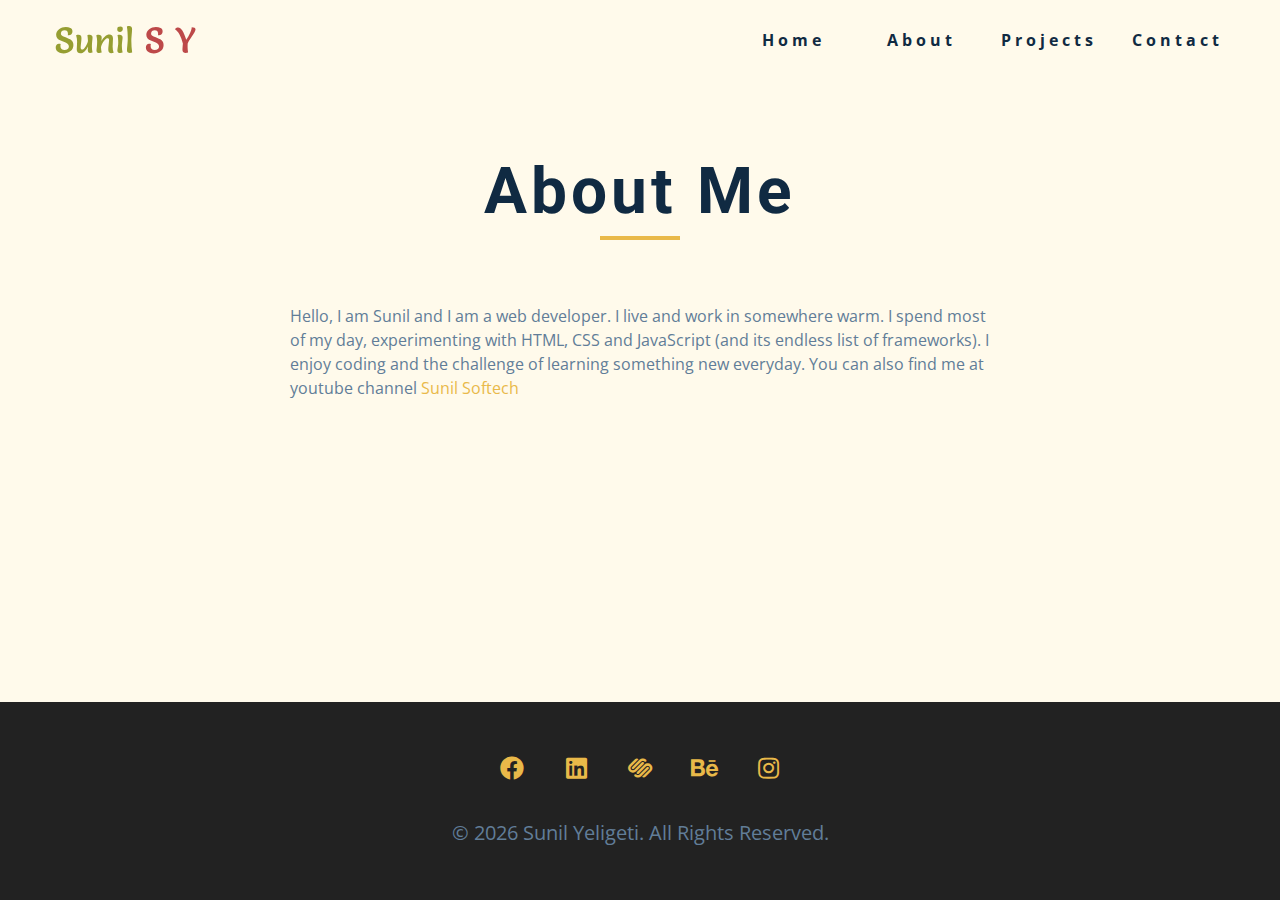
<file: about.html>
<!DOCTYPE html>
<html lang="en">
  <head>
    <meta charset="UTF-8" />
    <meta name="viewport" content="width=device-width, initial-scale=1.0" />
    <title>Sunil S Y || About</title>
    <link
      rel="stylesheet"
      href="./fontawesome-free-5.12.1-web/css/all.min.css"
    />
    <!-- css -->
    <link rel="stylesheet" href="./css/styles.css" />
  </head>

  <body>
    <!-- navbar -->
    <nav class="nav" id="nav">
      <div class="nav-center">
        <!-- nav header -->
        <div class="nav-header">
          <img src="./images/Sunil S Y.svg" class="nav-logo" alt="" />
          <button class="nav-btn" id="nav-btn">
            <i class="fas fa-bars"></i>
          </button>
        </div>
        <!-- nav links -->
        <ul class="nav-links">
          <li><a href="index.html">home</a></li>
          <li><a href="about.html">about</a></li>
          <li><a href="projects.html">projects</a></li>
          <li><a href="contact.html">contact</a></li>
        </ul>
      </div>
    </nav>
    <!-- end of navbar -->
    <!-- sidebar -->
    <aside class="sidebar" id="sidebar">
      <div>
        <button id="close-btn" class="close-btn">
          <i class="fas fa-times"></i>
        </button>
        <ul class="sidebar-links">
          <li><a href="index.html">home</a></li>
          <li><a href="about.html">about</a></li>
          <li><a href="projects.html">projects</a></li>
          <li><a href="contact.html">contact</a></li>
        </ul>
        <ul class="social-icons">
          <!-- single item -->
          <li>
            <a href="https://www.twitter.com" class="social-icon">
              <i class="fab fa-facebook"></i>
            </a>
          </li>
          <!-- end of single item -->
          <!-- single item -->
          <li>
            <a href="https://www.twitter.com" class="social-icon">
              <i class="fab fa-linkedin"></i>
            </a>
          </li>
          <!-- end of single item -->
          <!-- single item -->
          <li>
            <a href="https://www.twitter.com" class="social-icon">
              <i class="fab fa-squarespace"></i>
            </a>
          </li>
          <!-- end of single item -->
          <!-- single item -->
          <li>
            <a href="https://www.twitter.com" class="social-icon">
              <i class="fab fa-behance"></i>
            </a>
          </li>
          <!-- end of single item -->
          <!-- single item -->
          <li>
            <a href="https://www.twitter.com" class="social-icon">
              <i class="fab fa-instagram"></i>
            </a>
          </li>
          <!-- end of single item -->
        </ul>
      </div>
    </aside>
    <!-- end of sidebar -->

    <!-- ############## -->
    <!-- ############## -->
    <!-- ############## -->
    <!-- ############## -->

    <section class="section single-page">
      <!-- section title -->
      <div class="section-title">
        <h1>about me</h1>
        <div class="underline"></div>
      </div>
      <!-- end of section title -->
      <div class="section-center page-info">
        <p>
          Hello, I am Sunil and I am a web developer. I live and work in
          somewhere warm. I spend most of my day, experimenting with HTML, CSS
          and JavaScript (and its endless list of frameworks). I enjoy coding
          and the challenge of learning something new everyday. You can also
          find me at youtube channel
          <a href="https://www.youtube.com/user/sunilyel">Sunil Softech</a>
        </p>
      </div>
    </section>
    <!-- ############## -->
    <!-- ############## -->
    <!-- ############## -->
    <!-- ############## -->

    <!-- footer -->
    <footer class="footer">
      <ul class="social-icons">
        <!-- single item -->
        <li>
          <a href="https://www.facebook.com" class="social-icon">
            <i class="fab fa-facebook"></i>
          </a>
        </li>
        <!-- end of single item -->
        <!-- single item -->
        <li>
          <a href="https://www.linkedin.com" class="social-icon">
            <i class="fab fa-linkedin"></i>
          </a>
        </li>
        <!-- end of single item -->
        <!-- single item -->
        <li>
          <a href="https://www.squarespace.com" class="social-icon">
            <i class="fab fa-squarespace"></i>
          </a>
        </li>
        <!-- end of single item -->
        <!-- single item -->
        <li>
          <a href="https://www.behance.net" class="social-icon">
            <i class="fab fa-behance"></i>
          </a>
        </li>
        <!-- end of single item -->
        <!-- single item -->
        <li>
          <a href="https://www.instagram.com" class="social-icon">
            <i class="fab fa-instagram"></i>
          </a>
        </li>
        <!-- end of single item -->
      </ul>

      <p>&copy; <span id="date"></span> Sunil Yeligeti. All rights reserved.</p>
    </footer>
    <script src="./js/app.js"></script>
  </body>
</html>
</file>
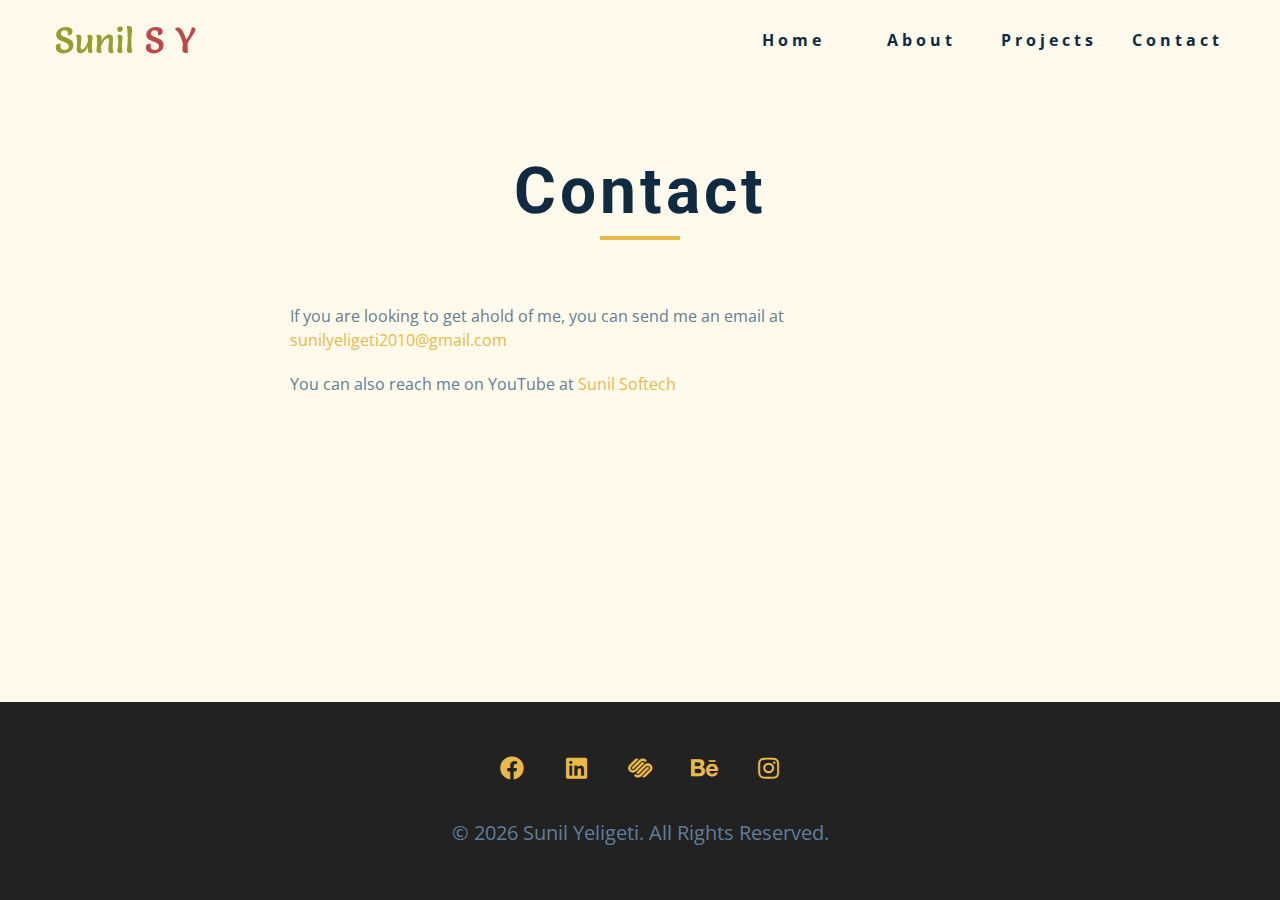
<file: contact.html>
<!DOCTYPE html>
<html lang="en">
  <head>
    <meta charset="UTF-8" />
    <meta name="viewport" content="width=device-width, initial-scale=1.0" />
    <title>Sunil S Y || Contact</title>
    <link
      rel="stylesheet"
      href="./fontawesome-free-5.12.1-web/css/all.min.css"
    />
    <!-- css -->
    <link rel="stylesheet" href="./css/styles.css" />
  </head>

  <body>
    <!-- navbar -->
    <nav class="nav" id="nav">
      <div class="nav-center">
        <!-- nav header -->
        <div class="nav-header">
          <img src="./images/Sunil S Y.svg" class="nav-logo" alt="" />
          <button class="nav-btn" id="nav-btn">
            <i class="fas fa-bars"></i>
          </button>
        </div>
        <!-- nav links -->
        <ul class="nav-links">
          <li><a href="index.html">home</a></li>
          <li><a href="about.html">about</a></li>
          <li><a href="projects.html">projects</a></li>
          <li><a href="contact.html">contact</a></li>
        </ul>
      </div>
    </nav>
    <!-- end of navbar -->
    <!-- sidebar -->
    <aside class="sidebar" id="sidebar">
      <div>
        <button id="close-btn" class="close-btn">
          <i class="fas fa-times"></i>
        </button>
        <ul class="sidebar-links">
          <li><a href="index.html">home</a></li>
          <li><a href="about.html">about</a></li>
          <li><a href="projects.html">projects</a></li>
          <li><a href="contact.html">contact</a></li>
        </ul>
        <ul class="social-icons">
          <!-- single item -->
          <li>
            <a href="https://www.twitter.com" class="social-icon">
              <i class="fab fa-facebook"></i>
            </a>
          </li>
          <!-- end of single item -->
          <!-- single item -->
          <li>
            <a href="https://www.twitter.com" class="social-icon">
              <i class="fab fa-linkedin"></i>
            </a>
          </li>
          <!-- end of single item -->
          <!-- single item -->
          <li>
            <a href="https://www.twitter.com" class="social-icon">
              <i class="fab fa-squarespace"></i>
            </a>
          </li>
          <!-- end of single item -->
          <!-- single item -->
          <li>
            <a href="https://www.twitter.com" class="social-icon">
              <i class="fab fa-behance"></i>
            </a>
          </li>
          <!-- end of single item -->
          <!-- single item -->
          <li>
            <a href="https://www.twitter.com" class="social-icon">
              <i class="fab fa-instagram"></i>
            </a>
          </li>
          <!-- end of single item -->
        </ul>
      </div>
    </aside>
    <!-- end of sidebar -->

    <!-- ############## -->
    <!-- ############## -->
    <!-- ############## -->
    <!-- ############## -->

    <section class="section single-page">
      <!-- section title -->
      <div class="section-title">
        <h1>Contact</h1>
        <div class="underline"></div>
      </div>
      <!-- end of section title -->
      <div class="section-center page-info">
        <!-- contact page-->
        <p>
          If you are looking to get ahold of me, you can send me an email at
          <a href="mailto:sunilyeligeti2010@gmail.com">sunilyeligeti2010@gmail.com</a>
        </p>
        <p>
          You can also reach me on YouTube at
          <a href="https://www.youtube.com/user/sunilyel">Sunil Softech</a>
        </p>
      </div>
    </section>
    <!-- ############## -->
    <!-- ############## -->
    <!-- ############## -->
    <!-- ############## -->

    <!-- footer -->
    <footer class="footer">
      <ul class="social-icons">
        <!-- single item -->
        <li>
          <a href="https://www.facebook.com" class="social-icon">
            <i class="fab fa-facebook"></i>
          </a>
        </li>
        <!-- end of single item -->
        <!-- single item -->
        <li>
          <a href="https://www.linkedin.com" class="social-icon">
            <i class="fab fa-linkedin"></i>
          </a>
        </li>
        <!-- end of single item -->
        <!-- single item -->
        <li>
          <a href="https://www.squarespace.com" class="social-icon">
            <i class="fab fa-squarespace"></i>
          </a>
        </li>
        <!-- end of single item -->
        <!-- single item -->
        <li>
          <a href="https://www.behance.net" class="social-icon">
            <i class="fab fa-behance"></i>
          </a>
        </li>
        <!-- end of single item -->
        <!-- single item -->
        <li>
          <a href="https://www.instagram.com" class="social-icon">
            <i class="fab fa-instagram"></i>
          </a>
        </li>
        <!-- end of single item -->
      </ul>

      <p>&copy; <span id="date"></span> Sunil Yeligeti. All rights reserved.</p>
    </footer>
    <script src="./js/app.js"></script>
  </body>
</html>
</file>
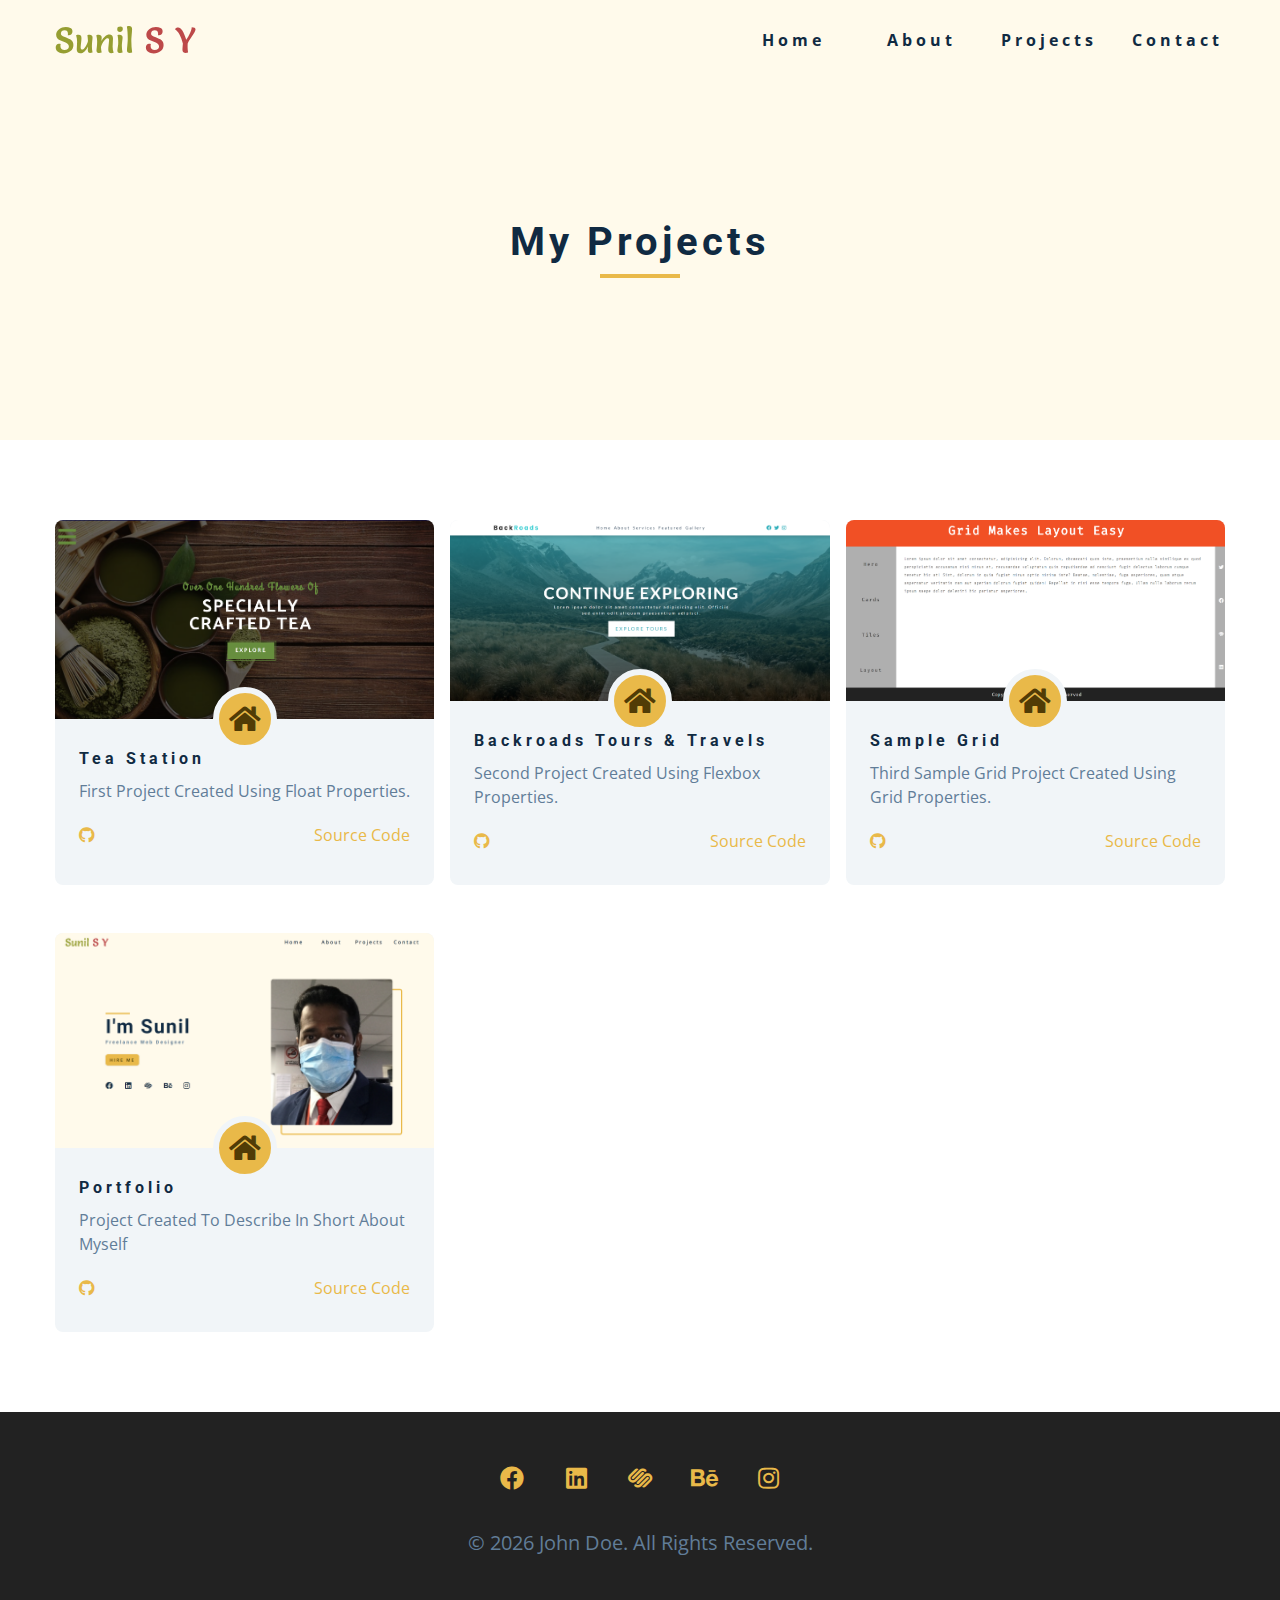
<file: projects.html>
<!DOCTYPE html>
<html lang="en">
  <head>
    <meta charset="UTF-8" />
    <meta name="viewport" content="width=device-width, initial-scale=1.0" />
    <title>Sunil S Y || Projects</title>
    <link
      rel="stylesheet"
      href="./fontawesome-free-5.12.1-web/css/all.min.css"
    />
    <!-- css -->
    <link rel="stylesheet" href="./css/styles.css" />
  </head>

  <body>
    <!-- navbar -->
    <nav class="nav" id="nav">
      <div class="nav-center">
        <!-- nav header -->
        <div class="nav-header">
          <img src="./images/Sunil S Y.svg" class="nav-logo" alt="" />
          <button class="nav-btn" id="nav-btn">
            <i class="fas fa-bars"></i>
          </button>
        </div>
        <!-- nav links -->
        <ul class="nav-links">
          <li><a href="index.html">home</a></li>
          <li><a href="about.html">about</a></li>
          <li><a href="projects.html">projects</a></li>
          <li><a href="contact.html">contact</a></li>
        </ul>
      </div>
    </nav>
    <!-- end of navbar -->
    <!-- sidebar -->
    <aside class="sidebar" id="sidebar">
      <div>
        <button id="close-btn" class="close-btn">
          <i class="fas fa-times"></i>
        </button>
        <ul class="sidebar-links">
          <li><a href="index.html">home</a></li>
          <li><a href="about.html">about</a></li>
          <li><a href="projects.html">projects</a></li>
          <li><a href="contact.html">contact</a></li>
        </ul>
        <ul class="social-icons">
          <!-- single item -->
          <li>
            <a href="https://www.facebook.com" class="social-icon">
              <i class="fab fa-facebook"></i>
            </a>
          </li>
          <!-- end of single item -->
          <!-- single item -->
          <li>
            <a href="https://www.linkedin.com" class="social-icon">
              <i class="fab fa-linkedin"></i>
            </a>
          </li>
          <!-- end of single item -->
          <!-- single item -->
          <li>
            <a href="https://www.squarespace.com" class="social-icon">
              <i class="fab fa-squarespace"></i>
            </a>
          </li>
          <!-- end of single item -->
          <!-- single item -->
          <li>
            <a href="https://www.behance.net" class="social-icon">
              <i class="fab fa-behance"></i>
            </a>
          </li>
          <!-- end of single item -->
          <!-- single item -->
          <li>
            <a href="https://www.instagram.com" class="social-icon">
              <i class="fab fa-instagram"></i>
            </a>
          </li>
          <!-- end of single item -->
        </ul>
      </div>
    </aside>
    <!-- end of sidebar -->

    <!-- ############## -->
    <!-- ############## -->
    <!-- ############## -->
    <!-- ############## -->
    <header class="projects-hero">
      <!-- section title -->
      <div class="section-title">
        <h2>my projects</h2>
        <div class="underline"></div>
      </div>
      <!-- end of section title -->
    </header>
    <section class="section">
      <div class="section-center projects-page-center">
        <!-- single project -->
        <article class="single-project">
          <div class="project-container">
            <img src="./images/Tea Station.png" alt="" />
            <a
              href="https://teastation-prject1.netlify.app/"
              class="project-icon"
            >
              <i class="fas fa-home"></i>
            </a>
          </div>
          <div class="project-details">
            <h4>tea station</h4>
            <p>first project created using float properties.</p>
            <div class="project-footer">
              <span><i class="fab fa-github"></i></span>
              <a href="https://github.com/sunilyel/Teastation">source code</a>
            </div>
          </div>
        </article>
        <!-- end of single project -->
        <!-- single project -->
        <article class="single-project">
          <div class="project-container">
            <img src="./images/flexbox.png" alt="" />
            <a
              href="https://backroads-project2.netlify.app/"
              class="project-icon"
            >
              <i class="fas fa-home"></i>
            </a>
          </div>
          <div class="project-details">
            <h4>Backroads Tours & Travels</h4>
            <p>Second project created using flexbox properties.</p>
            <div class="project-footer">
              <span><i class="fab fa-github"></i></span>
              <a href="https://github.com/sunilyel/Backroads">source code</a>
            </div>
          </div>
        </article>
        <!-- end of single project -->
        <!-- single project -->
        <article class="single-project">
          <div class="project-container">
            <img src="./images/grid.png" alt="" />
            <a href="https://grid-project3.netlify.app/" class="project-icon">
              <i class="fas fa-home"></i>
            </a>
          </div>
          <div class="project-details">
            <h4>sample grid</h4>
            <p>third sample grid project created using grid properties.</p>
            <div class="project-footer">
              <span><i class="fab fa-github"></i></span>
              <a href="https://github.com/sunilyel/Grid">source code</a>
            </div>
          </div>
        </article>
        <!-- end of single project -->
        <!-- single project -->
        <article class="single-project">
          <div class="project-container">
            <img src="./images/portfolio.png" alt="" />
            <a href="https://portfolio-sunil.netlify.app/" class="project-icon">
              <i class="fas fa-home"></i>
            </a>
          </div>
          <div class="project-details">
            <h4>Portfolio</h4>
            <p>project created to describe in short about myself</p>
            <div class="project-footer">
              <span><i class="fab fa-github"></i></span>
              <a href="https://github.com/sunilyel/Portfolio-Grid"
                >source code</a
              >
            </div>
          </div>
        </article>
        <!-- end of single project -->
      </div>
    </section>
    <!-- ############## -->
    <!-- ############## -->
    <!-- ############## -->
    <!-- ############## -->

    <!-- footer -->
    <footer class="footer">
      <ul class="social-icons">
        <!-- single item -->
        <li>
          <a href="https://www.facebook.com" class="social-icon">
            <i class="fab fa-facebook"></i>
          </a>
        </li>
        <!-- end of single item -->
        <!-- single item -->
        <li>
          <a href="https://www.linkedin.com" class="social-icon">
            <i class="fab fa-linkedin"></i>
          </a>
        </li>
        <!-- end of single item -->
        <!-- single item -->
        <li>
          <a href="https://www.squarespace.com" class="social-icon">
            <i class="fab fa-squarespace"></i>
          </a>
        </li>
        <!-- end of single item -->
        <!-- single item -->
        <li>
          <a href="https://www.behance.net" class="social-icon">
            <i class="fab fa-behance"></i>
          </a>
        </li>
        <!-- end of single item -->
        <!-- single item -->
        <li>
          <a href="https://www.instagram.com" class="social-icon">
            <i class="fab fa-instagram"></i>
          </a>
        </li>
        <!-- end of single item -->
      </ul>

      <p>&copy; <span id="date"></span> John Doe. All rights reserved.</p>
    </footer>
    <script src="./js/app.js"></script>
  </body>
</html>
</file>
<file: css/styles.css>
/*
=============== 
Fonts
===============
*/
@import url('https://fonts.googleapis.com/css?family=Open+Sans|Roboto:400,700&display=swap');

/*
=============== 
Variables
===============
*/

:root {
  /* dark shades of primary color*/
  --clr-primary-1: hsl(43, 86%, 17%);
  --clr-primary-2: hsl(43, 77%, 27%);
  --clr-primary-3: hsl(43, 72%, 37%);
  --clr-primary-4: hsl(42, 63%, 48%);
  /* primary/main color */
  --clr-primary-5: hsl(42, 78%, 60%);
  /* lighter shades of primary color */
  --clr-primary-6: hsl(43, 89%, 70%);
  --clr-primary-7: hsl(43, 90%, 76%);
  --clr-primary-8: hsl(45, 86%, 81%);
  --clr-primary-9: hsl(45, 90%, 88%);
  --clr-primary-10: hsl(45, 100%, 96%);
  /* darkest grey - used for headings */
  --clr-grey-1: hsl(209, 61%, 16%);
  --clr-grey-2: hsl(211, 39%, 23%);
  --clr-grey-3: hsl(209, 34%, 30%);
  --clr-grey-4: hsl(209, 28%, 39%);
  /* grey used for paragraphs */
  --clr-grey-5: hsl(210, 22%, 49%);
  --clr-grey-6: hsl(209, 23%, 60%);
  --clr-grey-7: hsl(211, 27%, 70%);
  --clr-grey-8: hsl(210, 31%, 80%);
  --clr-grey-9: hsl(212, 33%, 89%);
  --clr-grey-10: hsl(210, 36%, 96%);
  --clr-white: #fff;
  --ff-primary: 'Roboto', sans-serif;
  --ff-secondary: 'Open Sans', sans-serif;
  --transition: all 0.3s linear;
  --spacing: 0.25rem;
  --radius: 0.5rem;
  --light-shadow: 0 5px 15px rgba(0, 0, 0, 0.1);
  --dark-shadow: 0 5px 15px rgba(0, 0, 0, 0.2);
  --max-width: 1170px;
}
/*
=============== 
Global Styles
===============
*/

*,
::after,
::before {
  margin: 0;
  padding: 0;
  box-sizing: border-box;
}
body {
  font-family: var(--ff-secondary);
  background: var(--clr-white);
  color: var(--clr-grey-1);
  line-height: 1.5;
  font-size: 0.875rem;
}
ul {
  list-style-type: none;
}
a {
  text-decoration: none;
}
img:not(.nav-logo) {
  width: 100%;
  display: block;
}

h1,
h2,
h3,
h4 {
  letter-spacing: var(--spacing);
  text-transform: capitalize;
  line-height: 1.25;
  margin-bottom: 0.75rem;
  font-family: var(--ff-primary);
}
h1 {
  font-size: 3rem;
}
h2 {
  font-size: 2rem;
}
h3 {
  font-size: 1.25rem;
}
h4 {
  font-size: 0.875rem;
}
p {
  margin-bottom: 1.25rem;
  color: var(--clr-grey-5);
}
@media screen and (min-width: 800px) {
  h1 {
    font-size: 4rem;
  }
  h2 {
    font-size: 2.5rem;
  }
  h3 {
    font-size: 1.75rem;
  }
  h4 {
    font-size: 1rem;
  }
  body {
    font-size: 1rem;
  }
  h1,
  h2,
  h3,
  h4 {
    line-height: 1;
  }
}
/*  global classes */

.btn {
  text-transform: uppercase;
  background: var(--clr-primary-5);
  color: var(--clr-primary-1);
  padding: 0.375rem 0.75rem;
  letter-spacing: var(--spacing);
  display: inline-block;
  font-weight: 700;
  transition: var(--transition);
  font-size: 0.875rem;
  border: 2px solid transparent;
  cursor: pointer;
  box-shadow: 0 1px 3px rgba(0, 0, 0, 0.2);
  border-radius: var(--radius);
}
.btn:hover {
  color: var(--clr-primary-1);
  background: var(--clr-primary-7);
}
/* section */
.section {
  padding: 5rem 0;
}

.section-center {
  width: 90vw;
  margin: 0 auto;
  max-width: 1170px;
}
@media screen and (min-width: 992px) {
  .section-center {
    width: 95vw;
  }
}
/* added during recording */
.underline {
  width: 5rem;
  height: 0.25rem;
  margin-bottom: 1.25rem;
  background: var(--clr-primary-5);
  margin-left: auto;
  margin-right: auto;
}
.section-title {
  margin-bottom: 4rem;
  text-align: center;
}
.bg-grey {
  background: var(--clr-grey-10);
}
/*
=============== 
Navbar
===============
*/
.nav-links {
  display: none;
}
.nav {
  height: 5rem;
  padding: 1rem;
  display: grid;
  align-items: center;
  transition: var(--transition);
}
.nav-center {
  width: 100%;
  max-width: 1170px;
  margin: 0 auto;
}
.nav-header {
  display: grid;
  grid-template-columns: auto 1fr;
  align-items: center;
}
.nav-btn {
  background: transparent;
  border-color: transparent;
  color: var(--clr-primary-5);
  font-size: 2rem;
  cursor: pointer;
  justify-self: end;
}
@media screen and (min-width: 768px) {
  .nav {
    background: var(--clr-primary-10);
  }
  .nav-btn {
    display: none;
  }
  .nav-links {
    display: grid;
    grid-template-columns: repeat(4, 1fr);
    justify-items: center;
    -moz-column-gap: 2rem;
    column-gap: 2rem;
    justify-self: end;
  }
  .nav-links a {
    text-transform: capitalize;
    color: var(--clr-grey-1);
    font-weight: bold;
    letter-spacing: var(--spacing);
    transition: var(--transition);
  }
  .nav-links a:hover {
    color: var(--clr-primary-5);
  }
  .nav-center {
    display: grid;
    grid-template-columns: auto 1fr;
    align-items: center;
  }
}
/* fixed navbar */
.navbar-fixed {
  position: fixed;
  top: 0;
  left: 0;
  width: 100%;
  background: var(--clr-white);
  z-index: 2;
  box-shadow: var(--light-shadow);
}

/*
=============== 
Sidebar
===============
*/
.sidebar {
  position: fixed;
  top: 0;
  left: 0;
  width: 100%;
  height: 100%;
  background: var(--clr-grey-10);
  z-index: 4;
  display: grid;
  /* align-items: center;
  justify-content: center; */
  place-items: center;
  transition: var(--transition);
  /* add later */
  transform: translateX(-100%);
}
.show-sidebar {
  transform: translateX(0);
}
.sidebar-links {
  text-align: center;
}
.sidebar-links a {
  font-size: 2rem;
  text-transform: capitalize;
  transition: var(--transition);
  color: var(--clr-grey-5);
  letter-spacing: var(--spacing);
  display: inline-block;
  margin-bottom: 1.5rem;
}
.sidebar-links a:hover {
  color: var(--clr-primary-5);
}
.social-icons {
  display: grid;
  margin-top: 3rem;
  width: 20rem;
  grid-template-columns: repeat(5, 1fr);
  justify-items: center;
}
.social-icon {
  font-size: 1.5rem;
  color: var(--clr-grey-1);
  transition: var(--transition);
}
.social-icon:hover {
  color: var(--clr-primary-5);
}
.close-btn {
  position: absolute;
  top: 1rem;
  right: 1rem;
  font-size: 3rem;
  background: transparent;
  border: transparent;
  transition: var(--transition);
  color: #bb2525;
  cursor: pointer;
}
.close-btn:hover {
  color: #e66b6b;
}
/*
=============== 
Hero
===============
*/
/* underline added to globals */
.hero .underline {
  margin-bottom: 0.5rem;
  margin-left: 0;
}
.hero-img {
  display: none;
}
.hero {
  background: var(--clr-primary-10);
}
.hero-center {
  height: calc(100vh - 5rem);
  display: grid;
  place-items: center;
}
.hero-info h4 {
  color: var(--clr-grey-5);
}
.hero-icons {
  justify-items: start;
}
.hero-btn {
  margin-top: 1.25rem;
}
@media screen and (min-width: 992px) {
  .hero-img {
    display: block;
    position: relative;
  }
  .hero-center {
    grid-template-columns: 1fr 1fr;
  }
  .hero-img::before,
  .about-img::before {
    content: '';
    position: absolute;
    width: 100%;
    height: 100%;
    border: 0.25rem solid var(--clr-primary-5);
    top: 2rem;
    left: 2rem;
    border-radius: var(--radius);
  }
}
.hero-photo {
  max-width: 25rem;
  max-height: 30rem;
  -o-object-fit: cover;
  object-fit: cover;
  border-radius: var(--radius);
  position: relative;
}

/*
=============== 
About
===============
*/
/* section title added to globals */
.about-title {
  text-align: left;
  margin-bottom: 2rem;
}
.about-title .underline {
  margin-left: 0;
}
.about-center {
  display: grid;
  gap: 3rem 2rem;
}
.about-img {
  justify-self: center;
}
@media screen and (min-width: 992px) {
  .about-center {
    grid-template-columns: 1fr 1fr;
  }
  .about-img {
    position: relative;
  }
  .about-img::before {
    left: -2rem;
  }
  .about-info {
    align-self: center;
  }
}
/*
=============== 
Services
===============
*/
/* bg-grey in globals */
.service {
  background: var(--clr-white);
  padding: 3rem 1.5rem;
  margin-bottom: 2rem;
  border-radius: var(--radius);
  text-align: center;
  transition: var(--transition);
}
.service-icon {
  font-size: 2rem;
  margin-bottom: 1.5rem;
}
.service .underline {
  width: 3rem;
  height: 0.12rem;
  transition: var(--transition);
}
.service p {
  transition: var(--transition);
}
.service:hover {
  background: var(--clr-primary-5);
  color: var(--clr-white);
}
.service:hover p {
  color: var(--clr-white);
}
.service:hover .underline {
  color: var(--clr-white);
}
@media screen and (min-width: 676px) {
  .services-center {
    display: grid;
    grid-template-columns: 1fr 1fr;
    -moz-column-gap: 2rem;
    column-gap: 2rem;
  }
}
@media screen and (min-width: 992px) {
  .services-center {
    grid-template-columns: 1fr 1fr 1fr;
  }
}

/* small screen layout setup */
/*
=============== 
Projects
===============
*/
.projects-text {
  width: 85vw;
  max-width: 30rem;
  margin: 0 auto;
}
.project {
  position: relative;
  background: var(--clr-primary-5);
  border-radius: var(--radius);
  margin-bottom: 2rem;
}
.project-info {
  text-align: center;
  color: var(--clr-white);
  position: absolute;
  top: 50%;
  left: 50%;
  transform: translate(-50%, -50%);
  transition: var(--transition);
  opacity: 0;
}
.project-info p {
  text-transform: capitalize;
  color: var(--clr-white);
}
.project:hover .project-info {
  opacity: 1;
}
.project-img {
  transition: var(--transition);
  border-radius: var(--radius);
  height: 15rem;
  -o-object-fit: cover;
  object-fit: cover;
}
.project:hover .project-img {
  opacity: 0.1;
}
.project::after {
  content: '';
  position: absolute;
  top: 0;
  left: 0;
  width: 100%;
  height: 100%;
  border: 0.25rem solid var(--clr-white);
  border-radius: var(--radius);
  transition: var(--transition);
  opacity: 0;
}
.project:hover::after {
  opacity: 1;
  transform: scale(0.8);
}
@media screen and (min-width: 676px) {
  .projects-center {
    display: grid;
    grid-template-columns: 1fr 1fr;
    -moz-column-gap: 2rem;
    column-gap: 2rem;
  }
}
@media screen and (min-width: 992px) {
  .projects-center {
    grid-template-columns: 1fr 1fr 1fr;
  }
}
@media screen and (min-width: 1170px) {
  .projects-center {
    grid-template-rows: 200px 200px;
    gap: 1rem;
    grid-template-areas:
      'a b b'
      'a c d';
  }
  .project-img {
    height: 100%;
  }
  .project {
    height: 100%;
  }
  .project-1 {
    grid-area: b;
  }
  .project-2 {
    grid-area: a;
  }
  .project-3 {
    grid-area: c;
  }
  .project-4 {
    grid-area: d;
  }
}
/*
=============== 
Connect
===============
*/
.connect {
  min-height: 40vh;
  position: relative;
  padding: 10rem 0 5rem 0;
  margin: 5rem 0;
}
.video-container {
  position: absolute;
  top: 0;
  left: 0;
  width: 100%;
  height: 100%;
  -o-object-fit: cover;
  object-fit: cover;
  z-index: -2;
}
.connect::after {
  content: '';
  position: absolute;
  top: 0;
  left: 0;
  width: 100%;
  height: 100%;
  background: var(--clr-white);
  /* background: rgb(0, 0, 0, 0.7); */
  opacity: 0.7;
  z-index: -1;
}
.connect {
  display: grid;
  place-items: center;
}
.video-banner .section-title {
  margin-bottom: 2rem;
}
.video-text {
  max-width: 30rem;
}
.video-banner {
  background: var(--clr-primary-10);
  padding: 3rem 5rem 12rem 5rem;
  text-align: center;
  -webkit-clip-path: polygon(
    0% 0%,
    100% 0%,
    100% 75%,
    75% 75%,
    75% 100%,
    50% 75%,
    0% 75%
  );
  clip-path: polygon(
    0% 0%,
    100% 0%,
    100% 75%,
    75% 75%,
    75% 100%,
    50% 75%,
    0% 75%
  );
}
.connect {
  -webkit-clip-path: polygon(50% 0, 100% 10%, 100% 90%, 50% 100%, 0 90%, 0 10%);
  clip-path: polygon(50% 0, 100% 10%, 100% 90%, 50% 100%, 0 90%, 0 10%);
}

/*
=============== 
Skills
===============
*/
@media screen and (min-width: 768px) {
  .skills-center {
    display: grid;
    grid-template-columns: 1fr 1fr;
    -moz-column-gap: 2rem;
    column-gap: 2rem;
  }
}
.skills {
  background: var(--clr-primary-9);
}
.skills h3 {
  margin: 1.5rem 0;
  color: var(--clr-primary-1);
}
.skill {
  margin-bottom: 1.25rem;
}
.skill p {
  margin-bottom: 0.5rem;
  text-transform: capitalize;
  color: var(--clr-primary-1);
}
.skill-container {
  background: var(--clr-white);
  height: 1rem;
  width: 100%;
  border-radius: var(--radius);
  position: relative;
}
.skill-value {
  position: absolute;
  top: 0;
  left: 0;
  background: var(--clr-primary-5);
  height: 100%;
  width: 100%;
  border-radius: var(--radius);
}
.value-100 {
  width: 100%;
}
.value-80 {
  width: 80%;
}
.skill-text {
  position: absolute;
  top: -2rem;
  left: 100%;
  transform: translateX(-50%);
}
.skill-text-100 {
  left: 100%;
}
.skill-text-80 {
  left: 80%;
}
/*
=============== 
Timeline
===============
*/
.timeline-center {
  width: 80vw;
  max-width: 40rem;
}
.timeline-item {
  border-top: 2px dashed var(--clr-primary-5);
  margin: 0;
  padding: 4rem 2rem;
  position: relative;
}
.timeline p {
  margin-bottom: 0;
}
.timeline-item:nth-child(even) {
  border-left: 2px dotted var(--clr-primary-5);
  border-top-left-radius: 2rem;
  border-bottom-left-radius: 2rem;
  margin-right: 2rem;
  padding-right: 0;
}
.timeline-item:nth-child(odd) {
  border-right: 2px dashed var(--clr-primary-5);
  border-top-right-radius: 2rem;
  border-bottom-right-radius: 2rem;
  margin-left: 2rem;
  padding-left: 0;
}
.timeline-item:first-child {
  border-top: 0;
  border-top-right-radius: 0;
}
.timeline-item:last-child {
  border-bottom-left-radius: 0;
}
.number {
  position: absolute;
  top: 50%;
  transform: translate(-50%, -50%);
  margin-bottom: 0;
  background: var(--clr-primary-5);
  width: 2rem;
  height: 2rem;
  border-radius: 50%;
  display: grid;
  place-items: center;
  color: var(--clr-primary-1);
  font-weight: bold;
}
.timeline-item:nth-child(even) .number {
  left: 0;
}
.timeline-item:nth-child(odd) .number {
  right: 0;
  transform: translate(50%, -50%);
}
/*
=============== 
Blog
===============
*/
.blog {
  background: var(--clr-grey-10);
}
.card {
  height: 27rem;
  position: relative;
  perspective: 1500px;
}
.card-side {
  transition: all 2s linear;
  -webkit-backface-visibility: hidden;
  backface-visibility: hidden;
  position: absolute;
  top: 0;
  left: 0;
  width: 100%;
  height: 100%;
  border-radius: var(--radius);
  -webkit-transform: translate3d(0, 0, 0);
  visibility: visible;
}
.card-front {
  background: var(--clr-white);
  display: grid;
  grid-template-columns: 1fr;
  grid-template-rows: 1fr auto;
}
.card-back {
  background: var(--clr-primary-10);
  transform: rotateY(180deg);
  display: grid;
  place-items: center;
}
.card:hover .card-front {
  transform: rotateY(-180deg);
}
.card:hover .card-back {
  transform: rotateY(0);
}
.card-info {
  padding: 1rem 1.5rem;
}
.card-front img {
  height: 13rem;
  -o-object-fit: cover;
  object-fit: cover;
  border-top-left-radius: var(--radius);
  border-top-right-radius: var(--radius);
}
.card-footer {
  background: red;
  display: grid;
  grid-template-columns: auto 1fr;
  align-items: center;
}
.card-footer img {
  width: 2rem;
  height: 2rem;
  -o-object-fit: cover;
  object-fit: cover;
  border-radius: 50%;
}
.card-footer p {
  margin-bottom: 0;
  text-transform: uppercase;
  justify-self: end;
  color: var(--clr-primary-5);
  font-size: 0.85rem;
}
.blog-center {
  display: grid;
  grid-template-columns: repeat(auto-fill, minmax(280px, 1fr));
  gap: 3rem 1rem;
}
/*
=============== 
Footer
===============
*/
footer {
  padding-bottom: 2rem;
  background: #222;
  display: grid;
  place-items: center;
}
.footer .social-icons {
  margin-bottom: 2rem;
}
.footer .social-icon {
  color: var(--clr-primary-5);
}
.footer .social-icon:hover {
  color: var(--clr-primary-10);
}
.footer p {
  font-size: 1.25rem;
  text-transform: capitalize;
}
/*
=============== 
Single Page
===============
*/
.single-page {
  background: var(--clr-primary-10);
  min-height: calc(100vh - 5rem - 198px);
}
.page-info {
  max-width: 700px;
}
.page-info a {
  /* text-transform: uppercase; */
  color: var(--clr-primary-5);
  transition: var(--transition);
}
.page-info a:hover {
  color: var(--clr-primary-1);
}
/*
=============== 
Products Page
===============
*/
.projects-hero {
  height: 40vh;
  background: var(--clr-primary-10);
  display: grid;
  place-items: center;
}
.projects-hero .section-title {
  margin-bottom: 0;
}
.single-project {
  background: var(--clr-grey-10);
  border-radius: var(--radius);
}
.project-container img {
  border-top-left-radius: var(--radius);
  border-top-right-radius: var(--radius);
}
.project-container {
  position: relative;
}
.project-icon {
  position: absolute;
  font-size: 1.75rem;
  bottom: 0;
  left: 50%;
  transform: translate(-50%, 50%);
  width: 4rem;
  height: 4rem;
  display: grid;
  place-items: center;
  background: var(--clr-primary-5);
  border-radius: 50%;
  color: var(--clr-primary-1);
  border: 0.375rem solid var(--clr-grey-10);
}

.project-details {
  padding: 2rem 1.5rem;
}
.project-details p {
  text-transform: capitalize;
}
.project-footer {
  display: grid;
  grid-template-columns: 1fr 1fr;
  color: var(--clr-primary-5);
}
.project-footer a {
  color: var(--clr-primary-5);
  text-transform: capitalize;
  transition: var(--transition);
  justify-self: end;
}
.project-footer a:hover {
  color: var(--clr-primary-1);
}
.projects-page-center {
  display: grid;
  grid-template-columns: repeat(auto-fill, minmax(330px, 1fr));
  gap: 3rem 1rem;
}
</file>
